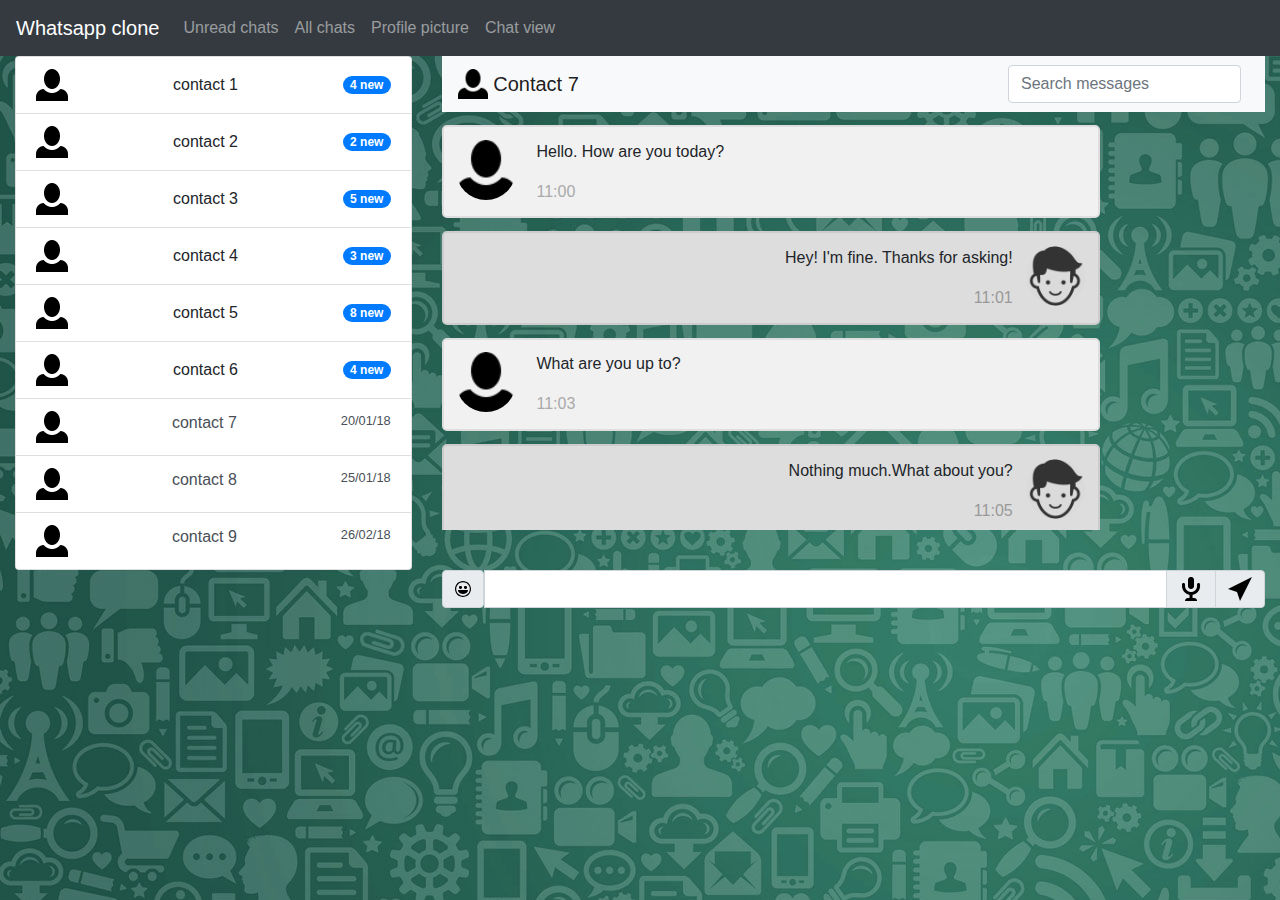
<file: index.html>
<!doctype html>
<html lang="en">
  <head>
    <!-- Required meta tags -->
    <meta charset="utf-8">
    <meta name="viewport" content="width=device-width, initial-scale=1, shrink-to-fit=no">

    <!-- Bootstrap CSS -->

    <link rel="stylesheet" href="https://maxcdn.bootstrapcdn.com/bootstrap/4.0.0/css/bootstrap.min.css" integrity="sha384-Gn5384xqQ1aoWXA+058RXPxPg6fy4IWvTNh0E263XmFcJlSAwiGgFAW/dAiS6JXm" crossorigin="anonymous">
     <link rel="stylesheet" href="style.css">

    <title>Whatsapp clone</title>
  </head>
  <body>
 <!-- Navbar -->
<nav id="navbarScroll" class=" navbar navbar-expand-lg sticky-top  navbar-dark bg-dark">

  <a class="navbar-brand" href="index.html">
    
    
    Whatsapp clone
  </a>

  <button class="navbar-toggler" type="button" data-toggle="collapse" data-target="#navbarNavAltMarkup" aria-controls="navbarNavAltMarkup" aria-expanded="false" aria-label="Toggle navigation">
    <span class="navbar-toggler-icon"></span>
  </button>
  <div class="collapse navbar-collapse" id="navbarNavAltMarkup">
    <div class="navbar-nav">

      <a class="nav-item nav-link " href="index.html">Unread chats</a>
      <a class="nav-item nav-link" href="allChats.html">All chats</a>
      <a class="nav-item nav-link" href="profilePic.html">Profile picture</a>
      <a class="nav-item nav-link" href="chatView.html">Chat view</a>
    </div>
  </div>

</nav>
 <!-- main container -->
<div class="container-fluid ">
  <div class="row">
    <div class="col-md-12 col-lg-4 ">
      <!-- Chat list -->

      <ul class="list-group">
  <li class="list-group-item d-flex justify-content-between align-items-center  ">
    <img src="person2.png">contact 1
    <span class="badge badge-primary badge-pill">4 new</span>
  </li>
  <li class="list-group-item d-flex justify-content-between align-items-center">
   <img src="person2.png">contact 2
    <span class="badge badge-primary badge-pill">2 new</span>
  </li>
 
 <li class="list-group-item d-flex justify-content-between align-items-center ">
    <img src="person2.png">contact 3
    <span class="badge badge-primary badge-pill">5 new</span>
  </li>
  <li class="list-group-item d-flex justify-content-between align-items-center">
   <img src="person2.png">contact 4
    <span class="badge badge-primary badge-pill">3 new</span>
  </li>

  <li class="list-group-item d-flex justify-content-between align-items-center ">
    <img src="person2.png">contact 5
    <span class="badge badge-primary badge-pill">8 new</span>
  </li>
  <li class="list-group-item d-flex justify-content-between align-items-center">
   <img src="person2.png">contact 6
    <span class="badge badge-primary badge-pill">4 new</span>
  </li>

  <a href="#" class="list-group-item list-group-item-action flex-column align-items-start ">
    <div class="d-flex w-100 justify-content-between">
      <img src="person2.png">contact 7
      <small>20/01/18</small>
    </div>
  </a>
  <a href="#" class="list-group-item list-group-item-action flex-column align-items-start ">
    <div class="d-flex w-100 justify-content-between">
      <img src="person2.png">contact 8
      <small>25/01/18</small>
    </div>
  </a>
  <a href="#" class="list-group-item list-group-item-action flex-column align-items-start ">
    <div class="d-flex w-100 justify-content-between">
      <img src="person2.png">contact 9
      <small>26/02/18</small>
    </div>
  </a>

   


</div>


<div class="col-md-12 col-lg-8 scrollable2 d-none d-md-block">
 <!-- Contact navbar -->
<nav class="navbar  navbar-light bg-light sticky-top justify-content-between">
  <a class="navbar-brand" href="#">
    <img src="person2.png" width="30" height="30" class="d-inline-block align-top" alt="">
    Contact 7
  </a>
  <form class="form-inline">
    <input class="form-control mr-sm-2" type="search" placeholder="Search messages" aria-label="Search">
    
  </form>
</nav>
 <!-- chat messages -->
<div class="container1">
  <img src="person.png" alt="Avatar" style="width:100%;">
  <p>Hello. How are you today?</p>
  <span class="time-right">11:00</span>
</div>

<div class="container1 darker">
  <img src="man-2-512.png" alt="Avatar" class="right" style="width:100%;">
  <p>Hey! I'm fine. Thanks for asking!</p>
  <span class="time-left">11:01</span>
</div>

<div class="container1">
  <img src="person.png" alt="Avatar" style="width:100%;">
  <p>What are you up to?</p>
  <span class="time-right">11:03</span>
</div>

<div class="container1 darker">
  <img src="man-2-512.png" alt="Avatar" class="right" style="width:100%;">
  <p>Nothing much.What about you?</p>
  <span class="time-left">11:05</span>
</div>

<div class="container1">
  <img src="person.png" alt="Avatar" style="width:100%;">
  <p>Playing video games</p>
  <span class="time-right">11:07</span>
</div>

<div class="container1 darker">
  <img src="man-2-512.png" alt="Avatar" class="right" style="width:100%;">
  <p>Nice.Which game?</p>
  <span class="time-left">11:08</span>
</div>

<div class="container1">
  <img src="person.png" alt="Avatar" style="width:100%;">
  <p>The witcher 3</p>
  <span class="time-right">11:09</span>
</div>

<div class="container1 darker">
  <img src="man-2-512.png" alt="Avatar" class="right" style="width:100%;">
  <p>Cool.I finished it last week</p>
  <span class="time-left">11:11</span>
</div>


</div>
</div>

 <!-- text input area -->
  <div class="row justify-content-end">
<div class="col-md-12 col-lg-8  d-none d-md-block">
<div class="input-group">
  <span class="input-group-text"><img src="smiley.svg"></span>
  <input type="text" class="form-control" aria-label="Amount (to the nearest dollar)">
  <div class="input-group-append">
    <span class="input-group-text"><img src="mic.png"></span>
    <span class="input-group-text"><img src="send.png"></span>
  </div>
</div>
</div>

    <!-- Optional JavaScript -->
    <!-- jQuery first, then Popper.js, then Bootstrap JS -->
    <script src="https://code.jquery.com/jquery-3.2.1.slim.min.js" integrity="sha384-KJ3o2DKtIkvYIK3UENzmM7KCkRr/rE9/Qpg6aAZGJwFDMVNA/GpGFF93hXpG5KkN" crossorigin="anonymous"></script>
    <script src="https://cdnjs.cloudflare.com/ajax/libs/popper.js/1.12.9/umd/popper.min.js" integrity="sha384-ApNbgh9B+Y1QKtv3Rn7W3mgPxhU9K/ScQsAP7hUibX39j7fakFPskvXusvfa0b4Q" crossorigin="anonymous"></script>
    <script src="https://maxcdn.bootstrapcdn.com/bootstrap/4.0.0/js/bootstrap.min.js" integrity="sha384-JZR6Spejh4U02d8jOt6vLEHfe/JQGiRRSQQxSfFWpi1MquVdAyjUar5+76PVCmYl" crossorigin="anonymous"></script>
  </body>
</html>
</file>
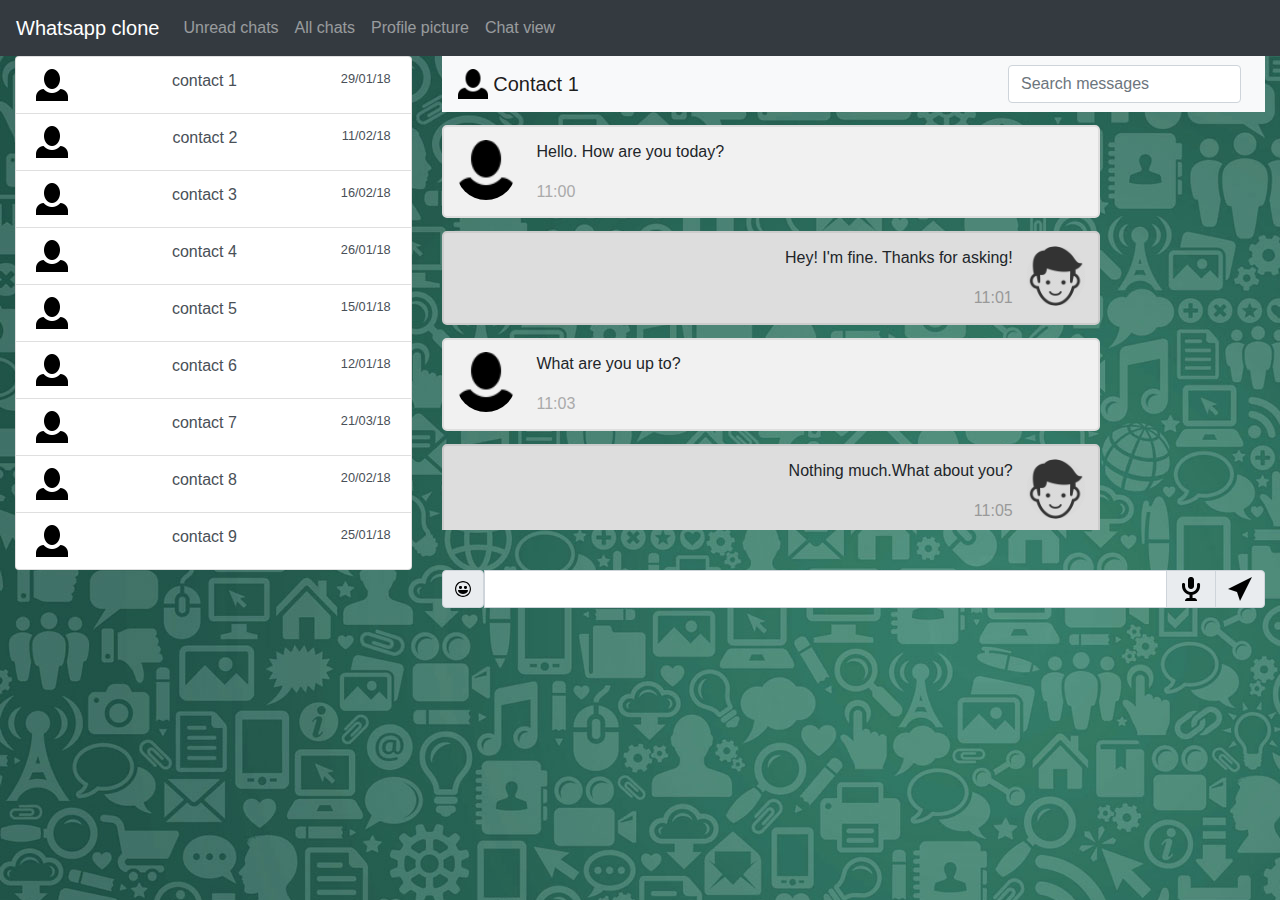
<file: allChats.html>
<!doctype html>
<html lang="en">
  <head>
    <!-- Required meta tags -->
    <meta charset="utf-8">
    <meta name="viewport" content="width=device-width, initial-scale=1, shrink-to-fit=no">

    <!-- Bootstrap CSS -->

    <link rel="stylesheet" href="https://maxcdn.bootstrapcdn.com/bootstrap/4.0.0/css/bootstrap.min.css" integrity="sha384-Gn5384xqQ1aoWXA+058RXPxPg6fy4IWvTNh0E263XmFcJlSAwiGgFAW/dAiS6JXm" crossorigin="anonymous">
     <link rel="stylesheet" href="style.css">

    <title>All chats</title>
  </head>
  <body>

<nav id="navbarScroll"class="navbar navbar-expand-lg sticky-top  navbar-dark bg-dark">

  <a class="navbar-brand" href="index.html">
    
    
    Whatsapp clone
  </a>
<!-- Navbar -->
  <button class="navbar-toggler" type="button" data-toggle="collapse" data-target="#navbarNavAltMarkup" aria-controls="navbarNavAltMarkup" aria-expanded="false" aria-label="Toggle navigation">
    <span class="navbar-toggler-icon"></span>
  </button>
  <div class="collapse navbar-collapse" id="navbarNavAltMarkup">
    <div class="navbar-nav">

      <a class="nav-item nav-link " href="index.html">Unread chats</a>
      <a class="nav-item nav-link" href="allChats.html">All chats</a>
      <a class="nav-item nav-link" href="profilePic.html">Profile picture</a>
      <a class="nav-item nav-link" href="chatView.html">Chat view</a>
    </div>
  </div>

</nav>
 <!-- main container -->
<div class="container-fluid ">
  <div class="row">
    <div class="col-md-12 col-lg-4 ">
      <!-- Chat list -->
      <ul class="list-group">
  <a href="#" class="list-group-item list-group-item-action flex-column align-items-start ">
    <div class="d-flex w-100 justify-content-between">
      <img src="person2.png">contact 1
      <small>29/01/18</small>
    </div>
  </a>
  <a href="#" class="list-group-item list-group-item-action flex-column align-items-start ">
    <div class="d-flex w-100 justify-content-between">
      <img src="person2.png">contact 2
      <small>11/02/18</small>
    </div>
  </a>
  <a href="#" class="list-group-item list-group-item-action flex-column align-items-start ">
    <div class="d-flex w-100 justify-content-between">
      <img src="person2.png">contact 3
      <small>16/02/18</small>
    </div>
  </a>
   
<a href="#" class="list-group-item list-group-item-action flex-column align-items-start ">
    <div class="d-flex w-100 justify-content-between">
      <img src="person2.png">contact 4
      <small>26/01/18</small>
    </div>
  </a>
  <a href="#" class="list-group-item list-group-item-action flex-column align-items-start ">
    <div class="d-flex w-100 justify-content-between">
      <img src="person2.png">contact 5
      <small>15/01/18</small>
    </div>
  </a>
<a href="#" class="list-group-item list-group-item-action flex-column align-items-start ">
    <div class="d-flex w-100 justify-content-between">
      <img src="person2.png">contact 6
      <small>12/01/18</small>
    </div>
  </a>
  <a href="#" class="list-group-item list-group-item-action flex-column align-items-start ">
    <div class="d-flex w-100 justify-content-between">
      <img src="person2.png">contact 7
      <small>21/03/18</small>
    </div>
  </a>
  <a href="#" class="list-group-item list-group-item-action flex-column align-items-start ">
    <div class="d-flex w-100 justify-content-between">
      <img src="person2.png">contact 8
      <small>20/02/18</small>
    </div>
  </a>
<a href="#" class="list-group-item list-group-item-action flex-column align-items-start ">
    <div class="d-flex w-100 justify-content-between">
      <img src="person2.png">contact 9
      <small>25/01/18</small>
    </div>
  </a>

</div>


<div class="col-md-12 col-lg-8 scrollable2 d-none d-md-block">
<!-- Contact navbar -->
  <nav class="navbar  navbar-light bg-light sticky-top justify-content-between">
  <a class="navbar-brand" href="#">
    <img src="person2.png" width="30" height="30" class="d-inline-block align-top" alt="">
    Contact 1
  </a>
  <form class="form-inline">
    <input class="form-control mr-sm-2" type="search" placeholder="Search messages" aria-label="Search">
    
  </form>
</nav>

<!-- chat messages -->
<div class="container1">
  <img src="person.png" alt="Avatar" style="width:100%;">
  <p>Hello. How are you today?</p>
  <span class="time-right">11:00</span>
</div>

<div class="container1 darker">
  <img src="man-2-512.png" alt="Avatar" class="right" style="width:100%;">
  <p>Hey! I'm fine. Thanks for asking!</p>
  <span class="time-left">11:01</span>
</div>

<div class="container1">
  <img src="person.png" alt="Avatar" style="width:100%;">
  <p>What are you up to?</p>
  <span class="time-right">11:03</span>
</div>

<div class="container1 darker">
  <img src="man-2-512.png" alt="Avatar" class="right" style="width:100%;">
  <p>Nothing much.What about you?</p>
  <span class="time-left">11:05</span>
</div>

<div class="container1">
  <img src="person.png" alt="Avatar" style="width:100%;">
  <p>Playing video games</p>
  <span class="time-right">11:07</span>
</div>

<div class="container1 darker">
  <img src="man-2-512.png" alt="Avatar" class="right" style="width:100%;">
  <p>Nice.Which game?</p>
  <span class="time-left">11:08</span>
</div>

<div class="container1">
  <img src="person.png" alt="Avatar" style="width:100%;">
  <p>The witcher 3</p>
  <span class="time-right">11:09</span>
</div>

<div class="container1 darker">
  <img src="man-2-512.png" alt="Avatar" class="right" style="width:100%;">
  <p>Cool.I finished it last week</p>
  <span class="time-left">11:11</span>
</div>


</div>
</div>

<!-- text input area -->
<div class="row justify-content-end">
<div class="col-md-12 col-lg-8  d-none d-md-block">
<div class="input-group">
  <span class="input-group-text"><img src="smiley.svg"></span>
  <input type="text" class="form-control" aria-label="Amount (to the nearest dollar)">
  <div class="input-group-append">
    <span class="input-group-text"><img src="mic.png"></span>
    <span class="input-group-text"><img src="send.png"></span>
  </div>
</div>
</div>

    <!-- Optional JavaScript -->
    <!-- jQuery first, then Popper.js, then Bootstrap JS -->
    <script src="https://code.jquery.com/jquery-3.2.1.slim.min.js" integrity="sha384-KJ3o2DKtIkvYIK3UENzmM7KCkRr/rE9/Qpg6aAZGJwFDMVNA/GpGFF93hXpG5KkN" crossorigin="anonymous"></script>
    <script src="https://cdnjs.cloudflare.com/ajax/libs/popper.js/1.12.9/umd/popper.min.js" integrity="sha384-ApNbgh9B+Y1QKtv3Rn7W3mgPxhU9K/ScQsAP7hUibX39j7fakFPskvXusvfa0b4Q" crossorigin="anonymous"></script>
    <script src="https://maxcdn.bootstrapcdn.com/bootstrap/4.0.0/js/bootstrap.min.js" integrity="sha384-JZR6Spejh4U02d8jOt6vLEHfe/JQGiRRSQQxSfFWpi1MquVdAyjUar5+76PVCmYl" crossorigin="anonymous"></script>
  </body>
</html>
</file>
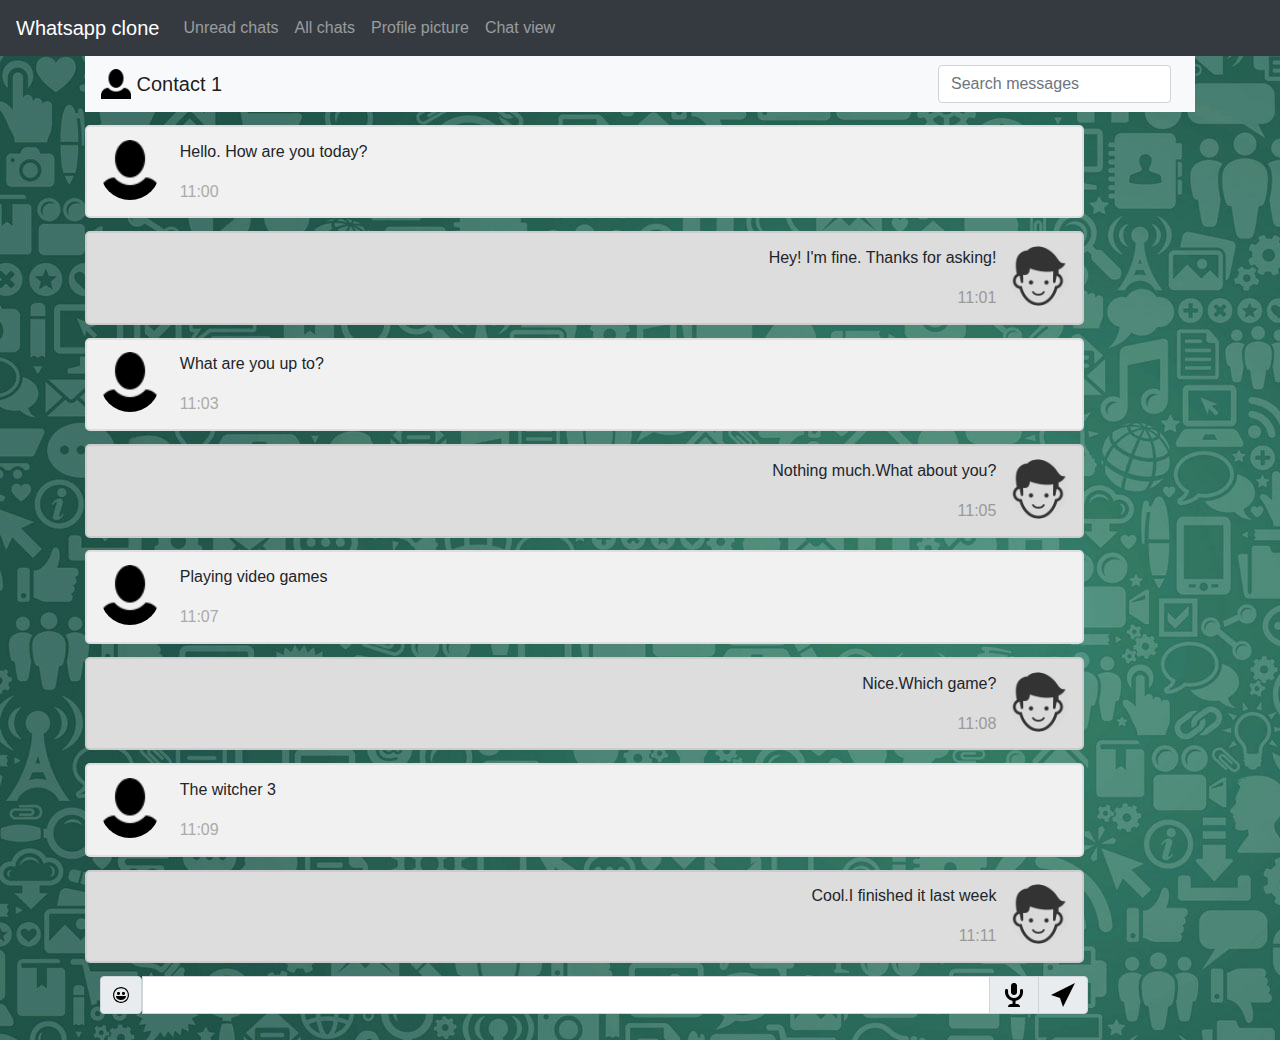
<file: chatView.html>
<!doctype html>
<html lang="en">
  <head>
    <!-- Required meta tags -->
    <meta charset="utf-8">
    <meta name="viewport" content="width=device-width, initial-scale=1, shrink-to-fit=no">

    <!-- Bootstrap CSS -->
    <link rel="stylesheet" href="https://maxcdn.bootstrapcdn.com/bootstrap/4.0.0/css/bootstrap.min.css" integrity="sha384-Gn5384xqQ1aoWXA+058RXPxPg6fy4IWvTNh0E263XmFcJlSAwiGgFAW/dAiS6JXm" crossorigin="anonymous">
     <link rel="stylesheet" href="styles.css">

    <title>chat view</title>
  </head>
  <body>
 <!-- Navbar -->
<nav id="navbarScroll" class="navbar navbar-expand-lg sticky-top  navbar-dark bg-dark">

  <a class="navbar-brand" href="index.html">
    
    
    Whatsapp clone
  </a>

  <button class="navbar-toggler" type="button" data-toggle="collapse" data-target="#navbarNavAltMarkup" aria-controls="navbarNavAltMarkup" aria-expanded="false" aria-label="Toggle navigation">
    <span class="navbar-toggler-icon"></span>
  </button>
  <div class="collapse navbar-collapse" id="navbarNavAltMarkup">
    <div class="navbar-nav">

      <a class="nav-item nav-link " href="index.html">Unread chats</a>
      <a class="nav-item nav-link" href="allChats.html">All chats</a>
      <a class="nav-item nav-link" href="profilePic.html">Profile picture</a>
      <a class="nav-item nav-link" href="chatView.html">Chat view</a>
    </div>
  </div>

</nav>
<!-- main container -->
<div class="container ">
  <div class="row">

    <div class="col-md-12 col-lg-12  ">
 <!-- Contact navbar -->
      <nav class="navbar  navbar-light bg-light  justify-content-between">
  <a class="navbar-brand" href="#">
    <img src="person2.png" width="30" height="30" class="d-inline-block align-top" alt="">
    Contact 1
  </a>
  <form class="form-inline">
    <input class="form-control mr-sm-2" type="search" placeholder="Search messages" aria-label="Search">
    
  </form>
</nav>

<!-- chat messages -->
<div class="container1">
  <img src="person.png" alt="Avatar" style="width:100%;">
  <p>Hello. How are you today?</p>
  <span class="time-right">11:00</span>
</div>

<div class="container1 darker">
  <img src="man-2-512.png" alt="Avatar" class="right" style="width:100%;">
  <p>Hey! I'm fine. Thanks for asking!</p>
  <span class="time-left">11:01</span>
</div>

<div class="container1">
  <img src="person.png" alt="Avatar" style="width:100%;">
  <p>What are you up to?</p>
  <span class="time-right">11:03</span>
</div>

<div class="container1 darker">
  <img src="man-2-512.png" alt="Avatar" class="right" style="width:100%;">
  <p>Nothing much.What about you?</p>
  <span class="time-left">11:05</span>
</div>

<div class="container1">
  <img src="person.png" alt="Avatar" style="width:100%;">
  <p>Playing video games</p>
  <span class="time-right">11:07</span>
</div>

<div class="container1 darker">
  <img src="man-2-512.png" alt="Avatar" class="right" style="width:100%;">
  <p>Nice.Which game?</p>
  <span class="time-left">11:08</span>
</div>

<div class="container1">
  <img src="person.png" alt="Avatar" style="width:100%;">
  <p>The witcher 3</p>
  <span class="time-right">11:09</span>
</div>

<div class="container1 darker">
  <img src="man-2-512.png" alt="Avatar" class="right" style="width:100%;">
  <p>Cool.I finished it last week</p>
  <span class="time-left">11:11</span>
</div>


</div>
</div>


 <!-- text input area -->
<div class="col-md-11 col-lg-11  ">
<div class="input-group">
  <span class="input-group-text"><img src="smiley.svg"></span>
  <input type="text" class="form-control" aria-label="Amount (to the nearest dollar)">
  <div class="input-group-append">
    <span class="input-group-text"><img src="mic.png"></span>
    <span class="input-group-text"><img src="send.png"></span>
  </div>
</div>
</div>

    <!-- Optional JavaScript -->
    <!-- jQuery first, then Popper.js, then Bootstrap JS -->
    <script src="https://code.jquery.com/jquery-3.2.1.slim.min.js" integrity="sha384-KJ3o2DKtIkvYIK3UENzmM7KCkRr/rE9/Qpg6aAZGJwFDMVNA/GpGFF93hXpG5KkN" crossorigin="anonymous"></script>
    <script src="https://cdnjs.cloudflare.com/ajax/libs/popper.js/1.12.9/umd/popper.min.js" integrity="sha384-ApNbgh9B+Y1QKtv3Rn7W3mgPxhU9K/ScQsAP7hUibX39j7fakFPskvXusvfa0b4Q" crossorigin="anonymous"></script>
    <script src="https://maxcdn.bootstrapcdn.com/bootstrap/4.0.0/js/bootstrap.min.js" integrity="sha384-JZR6Spejh4U02d8jOt6vLEHfe/JQGiRRSQQxSfFWpi1MquVdAyjUar5+76PVCmYl" crossorigin="anonymous"></script>
  </body>
</html>
</file>
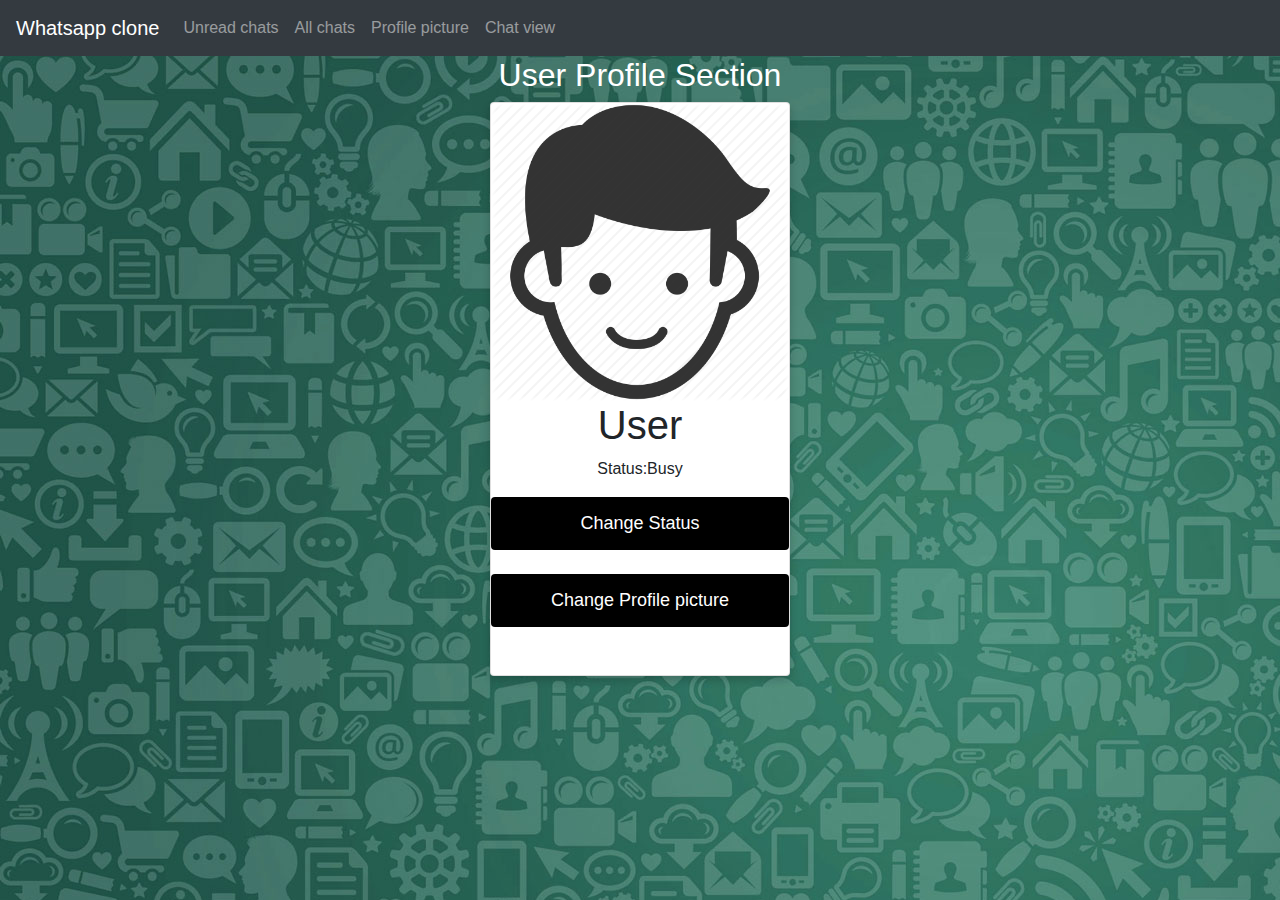
<file: profilePic.html>
<!doctype html>
<html lang="en">
  <head>
    <!-- Required meta tags -->
    <meta charset="utf-8">
    <meta name="viewport" content="width=device-width, initial-scale=1, shrink-to-fit=no">

    <!-- Bootstrap CSS -->

    <link rel="stylesheet" href="https://maxcdn.bootstrapcdn.com/bootstrap/4.0.0/css/bootstrap.min.css" integrity="sha384-Gn5384xqQ1aoWXA+058RXPxPg6fy4IWvTNh0E263XmFcJlSAwiGgFAW/dAiS6JXm" crossorigin="anonymous">
     <link rel="stylesheet" href="style.css">
     <link rel="stylesheet" href="https://cdnjs.cloudflare.com/ajax/libs/font-awesome/4.7.0/css/font-awesome.min.css">
    <title>profile</title>
  </head>
  <body>

<nav id="navbarScroll" class=" navbar navbar-expand-lg sticky-top  navbar-dark bg-dark">

  <a class="navbar-brand" href="index.html">
    
    
    Whatsapp clone
  </a>

  <button class="navbar-toggler" type="button" data-toggle="collapse" data-target="#navbarNavAltMarkup" aria-controls="navbarNavAltMarkup" aria-expanded="false" aria-label="Toggle navigation">
    <span class="navbar-toggler-icon"></span>
  </button>
  <div class="collapse navbar-collapse" id="navbarNavAltMarkup">
    <div class="navbar-nav">

      <a class="nav-item nav-link " href="index.html">Unread chats</a>
      <a class="nav-item nav-link" href="allChats.html">All chats</a>
      <a class="nav-item nav-link" href="profilePic.html">Profile picture</a>
      <a class="nav-item nav-link" href="chatView.html">Chat view</a>
    </div>
  </div>

</nav>
<!-- profile box -->
<div class="container-fluid ">
  <div class="row">
    <div class="col-md-12 col-lg-12 ">

      <h2 style="text-align:center" class="profilehead">User Profile Section</h2>

<div class="card">
  <img src="man-2-512.png" alt="John" style="width:100%">
  <h1>User</h1>
  
  <p>Status:Busy</p>
  <button type="button" class=" button1 btn btn-success">Change Status</button>
   <div style="margin: 24px 0;">
  <button type="button" class="button1 btn btn-primary">Change Profile picture</button>
  <div style="margin: 24px 0;">

    
    
 
</div>


    <!-- Optional JavaScript -->
    <!-- jQuery first, then Popper.js, then Bootstrap JS -->
    <script src="https://code.jquery.com/jquery-3.2.1.slim.min.js" integrity="sha384-KJ3o2DKtIkvYIK3UENzmM7KCkRr/rE9/Qpg6aAZGJwFDMVNA/GpGFF93hXpG5KkN" crossorigin="anonymous"></script>
    <script src="https://cdnjs.cloudflare.com/ajax/libs/popper.js/1.12.9/umd/popper.min.js" integrity="sha384-ApNbgh9B+Y1QKtv3Rn7W3mgPxhU9K/ScQsAP7hUibX39j7fakFPskvXusvfa0b4Q" crossorigin="anonymous"></script>
    <script src="https://maxcdn.bootstrapcdn.com/bootstrap/4.0.0/js/bootstrap.min.js" integrity="sha384-JZR6Spejh4U02d8jOt6vLEHfe/JQGiRRSQQxSfFWpi1MquVdAyjUar5+76PVCmYl" crossorigin="anonymous"></script>
  </body>
</html>
</file>
<file: style.css>
body {

background-image: url("background.jpg");
   background-color: #cccccc;
    margin: 0 auto;
    
    height: auto;
    max-width: 100%;
   

}



.container1 {
    border: 2px solid #dedede;
    background-color: #f1f1f1;
    border-radius: 5px;
    padding: 1vw;
    margin: 1vw 0;
    max-width: 80%;
}

.darker {
    border-color: #ccc;
    background-color: #ddd;
    text-align: right;

}

.container1::after {
    content: "";
    clear: both;
    display: table;
}

.container1 img {
    float: left;
    max-width: 60px;
    width: 100%;
    margin-right: 20px;
    border-radius: 50%;
}

.container1 img.right {
    float: right;
    margin-left: 1vw;
    margin-right:0;
}

.time-right {
    float: left;
    color: #aaa;
}

.time-left {
    float: right;
    color: #999;
}



 .scrollable2 { 
            height: 37vmax; /* or any value */
             overflow-y: auto;
                    }                  

.card {
  box-shadow: 0 4px 8px 0 rgba(0, 0, 0, 0.2);
  max-width: 300px;
  margin: auto;
  text-align: center;
  font-family: arial;
}


.button1 {
  border: none;
  outline: 0;
  display: inline-block;
  padding: 1vw;
  color: white;
  background-color: #000;
  text-align: center;
  cursor: pointer;
  width: 100%;
  font-size: 18px;
}


.button1:hover {
  opacity: 0.7;
}
.profilehead{
  color: white;
}
</file>
<file: styles.css>
body {

background-image: url("background.jpg");
   background-color: #cccccc;
    margin: 0 auto;
    
    height: auto;
    max-width: 100%;
   

}

.container1 {
    border: 2px solid #dedede;
    background-color: #f1f1f1;
    border-radius: 5px;
    padding: 1vw;
    margin: 1vw 0;
    max-width: 90%;
}

.darker {
    border-color: #ccc;
    background-color: #ddd;
    text-align: right;
}

.container1::after {
    content: "";
    clear: both;
    display: table;
}

.container1 img {
    float: left;
    max-width: 60px;
    width: 100%;
    margin-right: 20px;
    border-radius: 50%;
}

.container1 img.right {
    float: right;
    margin-left: 1vw;
    margin-right:0;
}

.time-right {
    float: left;
    color: #aaa;
}

.time-left {
    float:right;
    color: #999;
}
.input-group{
    margin-bottom: 2vw;
}
</file>
